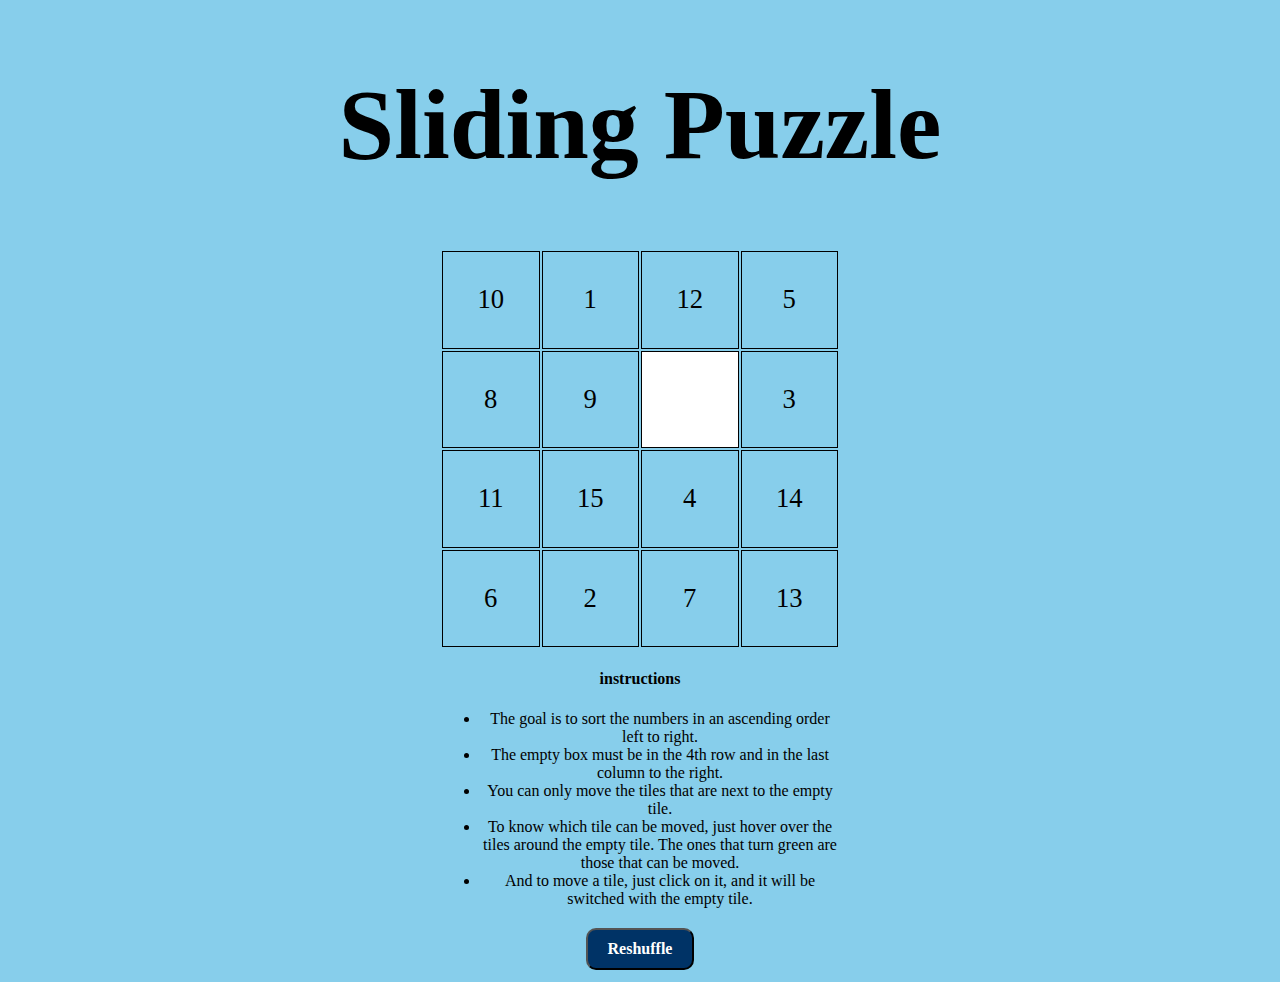
<file: index.html>
<!DOCTYPE html>
<html>
    <head>
        <script type="text/javascript" src="moving.js"></script>

        <link rel="stylesheet" href="main_page.css">
        <title>Sliding Puzzle</title>
    </head>
    <body>
        <h1>Sliding Puzzle</h1>
        <p id="change"></p>
        <table>
            <tr>
                <td id="1"></td>
                <td id="2"></td>
                <td id="3"></td>
                <td id="4"></td>
            </tr>
            <tr>
                <td id="5"></td>
                <td id="6"></td>
                <td id="7"></td>
                <td id="8"></td>
            </tr>
            <tr>
                <td id="9"></td>
                <td id="10"></td>
                <td id="11"></td>
                <td id="12"></td>
            </tr>
            <tr>
                <td id="13"></td>
                <td id="14"></td>
                <td id="15"></td>
                <td id="16"></td>
            </tr>
        </table>
        <div id="instruction">
        <h4>instructions</h4>
        <ul>
            <li>
                The goal is to sort the numbers in an ascending order left to right.
            </li>
            <li>
                The empty box must be in the 4th row and in the last column to the right.
            </li>
            <li>
                You can only move the tiles that are next to the empty tile.
            </li>
            <li>
                To know which tile can be moved, just hover over the tiles around the empty tile. The ones that turn green
                are those that can be moved.
            </li>
            <li>
                And to move a tile, just click on it, and it will be switched with the empty tile.
            </li>
        </ul>
        <div class="bottom">
          <div class="bottom_buttons">
            <button onclick="reshuffle()" class="button_shuffle" type="button" value="shuffle">Reshuffle</button>
          </div>
        </div>
    </div>
    </body>
</html>
</file>
<file: main_page.css>
h1{
  font-family: 'Brush Script MT', cursive;
  font-size: 100px;
  text-align: center;
}
.bottom{
  display: flex;
  position: relative;
  text-align: center;
  justify-content: center;
}
.button_shuffle{
  font-family: "Aclonica";
  font-weight: bold;
  background-color: #003366;
  color: white;
  border-radius: 10px;
  text-align: center;
  text-decoration: none;
  padding: 10px 20px;
  display: inline-block;
  font-size: 16px;
  margin: 4px 2px;
  cursor: pointer;
}
@import url('https://fonts.googleapis.com/css2?family=Shadows+Into+Light&display=swap');
#instruction{
    width: 400px;
    margin: auto;
    text-align: center;
}
body{
    font-family: 'Shadows Into Light', cursive;
    background: #87CEEB;
}
td{
    border: 1px solid black;
}
td{
    text-align: center;
    font-family: 'Shadows Into Light', cursive;
    height: 50px;
    width: 50px;
    font-size: 20pt;
}
table{
    margin: auto;
    height: 400px;
    width: 400px;
}
</file>
